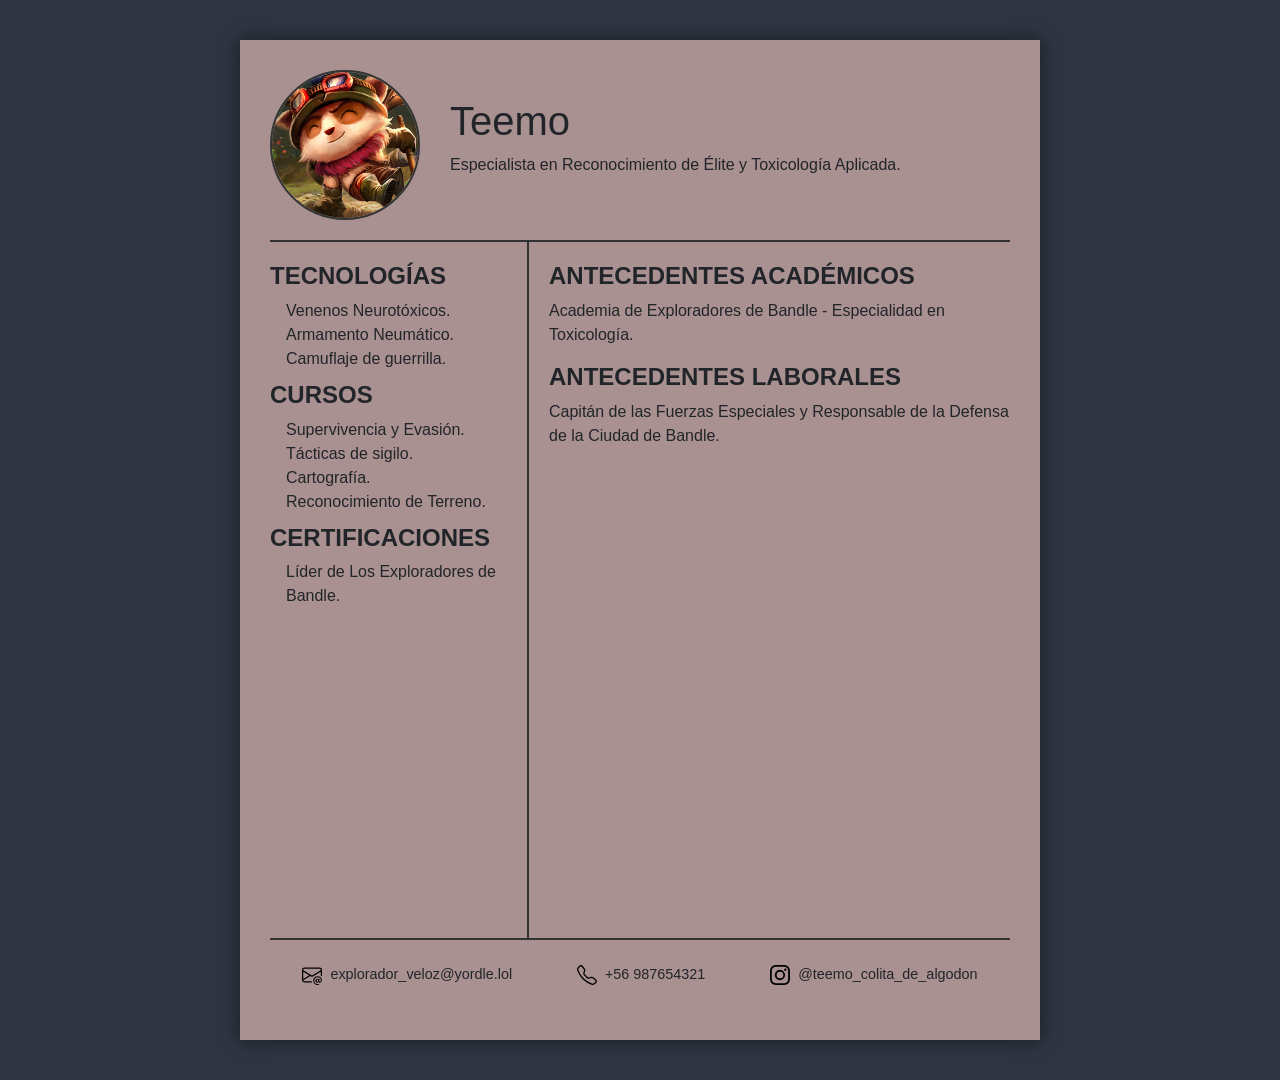
<file: HTML_Curriculum/index.html>
<!DOCTYPE html>
<html lang="es">
<head>
    <meta charset="UTF-8">
    <meta name="viewport" content="width=device-width, initial-scale=1.0">
    <title>CV Teemo - Explorador de Bandle</title>
    <link rel="stylesheet" href="css/bootstrap.min.css">
    <link rel="stylesheet" href="https://cdn.jsdelivr.net/npm/bootstrap-icons@1.11.3/font/bootstrap-icons.min.css">
    <link rel="stylesheet" href="css/style.css">
</head>
<body>
    <div class="hoja-cv">
        
        <header class="cabecera">
            <div class="caja-foto">
                <img src="assets/teemo.jpg" alt="Foto de Perfil" class="foto-perfil">
            </div>
            <div class="caja-datos">
                <h1>Teemo</h1>
                <p class="titulo-profesional"> Especialista en Reconocimiento de Élite y Toxicología Aplicada.
                </p>
            </div>
        </header>

        <main class="cuerpo-cv">
            <aside class="columna-izquierda">
                <section>
                    <h2 class="h4 text-uppercase fw-bold">Tecnologías</h2>
                    <ul class="list-unstyled ms-3">
                        <li>Venenos Neurotóxicos.</li>
                        <li>Armamento Neumático.</li>
                        <li>Camuflaje de guerrilla.</li>
                    </ul>
                </section>
                <section>
                    <h2 class="h4 text-uppercase fw-bold">Cursos</h2>
                    <ul class="list-unstyled ms-3">
                        <li>Supervivencia y Evasión.</li>
                        <li>Tácticas de sigilo.</li>
                        <li>Cartografía.</li>
                        <li>Reconocimiento de Terreno.</li>
                    </ul>
                </section>
                <section>
                    <h2 class="h4 text-uppercase fw-bold">Certificaciones</h2>
                    <ul class="list-unstyled ms-3">
                        <li>Líder de Los Exploradores de Bandle.</li>
                    </ul>
                </section>
            </aside>

            <section class="columna-derecha">
                <article>
                    <h2 class="h4 text-uppercase fw-bold">Antecedentes Académicos</h2>
                    <p>Academia de Exploradores de Bandle - Especialidad en Toxicología.</p>
                </article>
                <article>
                    <h2 class="h4 text-uppercase fw-bold">Antecedentes Laborales</h2>
                    <p>Capitán de las Fuerzas Especiales y Responsable de la Defensa de la Ciudad de Bandle.
                    </p>
                </article>
            </section>
        </main>

        <footer class="pie-pagina d-flex justify-content-around align-items-center py-4">
            <div class="contacto d-flex align-items-center">
                <img src="assets/envelope-at.svg" alt="Email" class="icono-svg me-2">
                explorador_veloz@yordle.lol
            </div>
            <div class="contacto d-flex align-items-center">
                <img src="assets/telephone.svg" alt="Teléfono" class="icono-svg me-2">
                +56 987654321
            </div>
            <div class="contacto d-flex align-items-center">
                <img src="assets/instagram.svg" alt="Instagram" class="icono-svg me-2">
                @teemo_colita_de_algodon
            </div>
        </footer>

    </div>
</body>
</html>
</file>
<file: HTML_Curriculum/css/style.css>
* { box-sizing: border-box; margin: 0; padding: 0; } /* reseteo css para que en todos los dispositivos comience desde cero y asi verse igual en todos los lados*/

body {
    background-color: #2f3542;
    display: flex;
    justify-content: center;
    padding: 40px;
    font-family: Arial, sans-serif;
}

.hoja-cv {
    background-color: rgb(170, 145, 145);
    width: 800px;
    min-height: 1000px;
    padding: 30px;
    box-shadow: 0 0 20px rgba(0,0,0,0.5);
    display: flex;
    flex-direction: column;
}

.cabecera {
    display: flex;
    align-items: center;
    gap: 30px;
    padding-bottom: 20px;
    border-bottom: 2px solid #333;
}

.caja-foto {
    width: 150px;
    height: 150px;
    border: 2px solid #333;
    border-radius: 50%; /* esto hace la foto circular */
    overflow: hidden;   /* corta la imagen sobrante */
}

.foto-perfil {
    width: 100%;
    height: 100%;
    object-fit: cover;
}

/* diseño de dos columnas */
.cuerpo-cv {
    display: flex;
    flex: 1; /* ocupa el espacio disponible */
}

.columna-izquierda {
    width: 35%;
    border-right: 2px solid #333;
    padding: 20px 15px 20px 0;
}

.columna-derecha {
    width: 65%;
    padding: 20px 0 20px 20px;
}


h2 { /* estilos de secciones */
    font-size: 1.2rem;
    margin-bottom: 10px;
    text-transform: uppercase;
    margin-top: 15px;
}

ul {
    list-style-position: inside;
    margin-bottom: 10px;
}

.pie-pagina {
    margin-top: auto; 
    border-top: 2px solid #333;
    padding-top: 20px;
    display: flex;
    justify-content: space-around;
    font-size: 0.9rem;
}

/* tamaño de los iconos de contacto*/
.icono-svg { 
    width: 20px;
    height: 20px;
    display: inline-block; /*para que no se junten*/
    vertical-align: middle;
}
</file>
